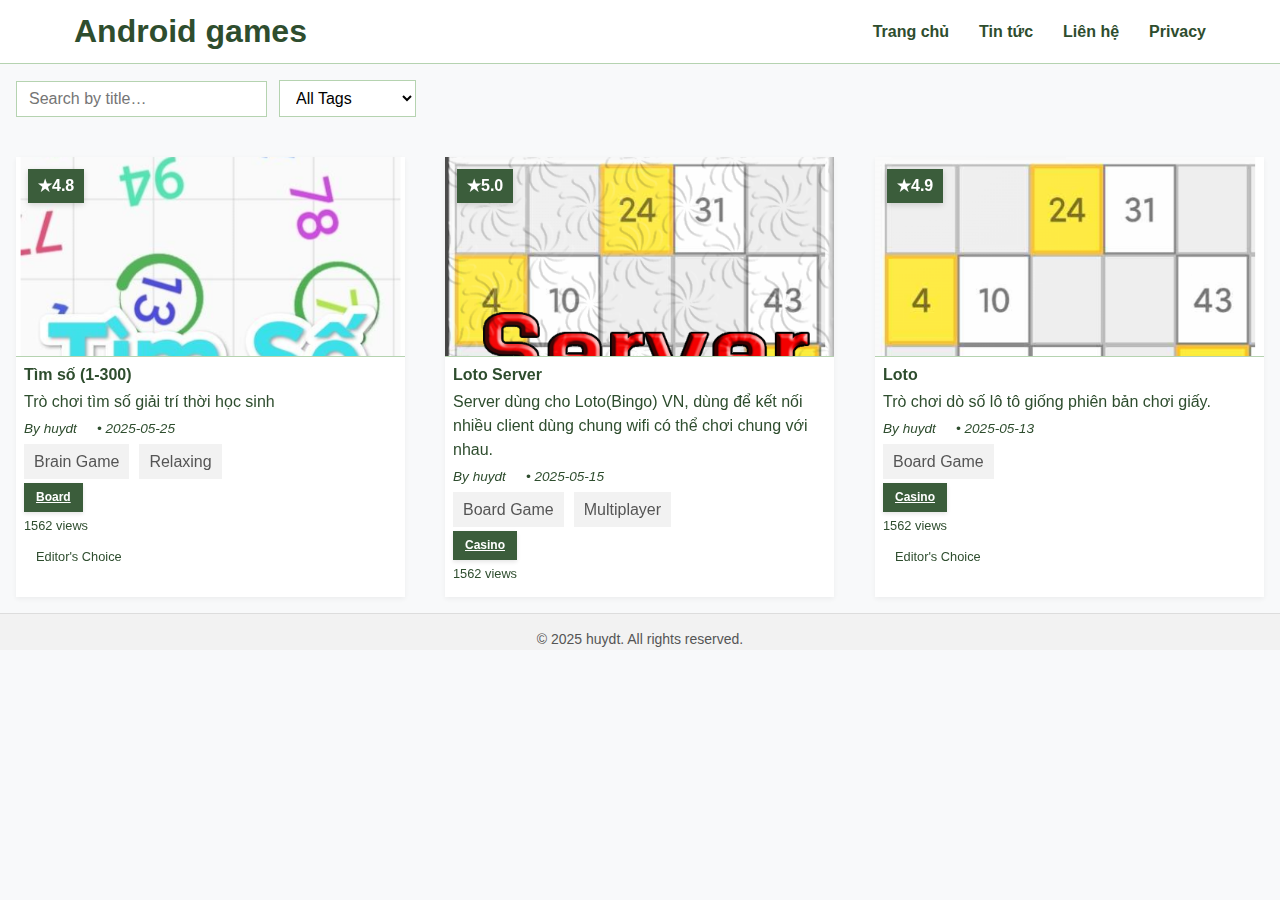
<file: index.html>
<!DOCTYPE html>
<html>
<head>
  <meta charset="utf-8">
  <meta name="viewport" content="width=device-width, initial-scale=1">
  <title>zHuyDT - my blog!</title>

  <link rel="stylesheet" href="./css/style.css" />
  <link rel="stylesheet" href="./css/header.css" />
    <link rel="icon" type="image/x-icon" href="images/favicon.ico">
    <meta property="og:title" content="Android games">
    <meta property="og:description" content="Developer games for android..">
    <meta property="og:image" content="images/tim_so.png">
    <meta property="og:url" content="https://zhuydt.github.io/">
    <meta property="og:type" content="website">
</head>
<body>

<header class="rural-header">
  <div class="container">
    <div>
      <h1><a href="index.html">Android games</a></h1>
      <!-- <p class="subtitle">Long Sơn - TP.Vũng Tàu</p> -->
    </div>
    <button class="menu-toggle" id="menuToggle">☰</button>
    <nav id="mainNav">
  <ul class="nav-links">
    <li><a href="index.html">Trang chủ</a></li>
    <!-- 
    <li class="has-submenu">
      <a href="#">Giới thiệu ▾</a>
      <ul class="submenu">
        <li><a href="/page/co-cau-to-chuc">Cơ cấu tổ chức</a></li>
        <li><a href="/page/ban-lanh-dao">Lãnh đạo xã</a></li>
        <li><a href="/page/lich-su-hinh-thanh">Lịch sử hình thành</a></li>
      </ul>
    </li> -->
    
    <li>
      <a href="news.html" id="tin-tuc">Tin tức</a>
      <!-- <ul class="submenu">
        <li><a href="/page/hoat-dong-dia-phuong">Hoạt động địa phương</a></li>
        <li><a href="/page/thong-bao-cong-khai">Thông báo - Công khai</a></li>
      </ul> -->
    </li>
<!-- 
    <li class="has-submenu">
      <a href="#">Dịch vụ công ▾</a>
      <ul class="submenu">
        <li><a href="/page/thu-tuc-hanh-chinh">Thủ tục hành chính</a></li>
        <li><a href="/page/nop-ho-so">Nộp hồ sơ trực tuyến</a></li>
        <li><a href="/page/tra-cuu-ho-so">Tra cứu hồ sơ</a></li>
      </ul>
    </li>

    <li class="has-submenu">
      <a href="#">Văn hóa - Xã hội ▾</a>
      <ul class="submenu">
        <li><a href="/page/giao-duc">Giáo dục</a></li>
        <li><a href="/page/y-te">Y tế</a></li>
        <li><a href="/page/an-ninh-quoc-phong">An ninh - Quốc phòng</a></li>
      </ul>
    </li> -->

    <li><a href="contact.html">Liên hệ</a></li>
    <li><a href="privacy.html">Privacy</a></li>
  </ul>
</nav>


<script type="text/javascript" src="./js/menu.js"></script>

  </div>
</header>

<div id="app"></div>

<footer class="site-footer">
  <p>&copy; 2025 huydt. All rights reserved.</p>
</footer>

<link rel="stylesheet" type="text/css" href="./renderBlogUI/ui.css">
<link rel="stylesheet" type="text/css" href="./renderBlogUI/post-list.css">
<script src="./renderBlogUI/js/helper.js"></script>
<script src="./renderBlogUI/js/post.js"></script>
<script src="./renderBlogUI/js/ui.js"></script>
<script src="./js/my-posts.js"></script>
<script src="./renderBlogUI/js/renderBlogUIFromAPI.js"></script>
<script src="./renderBlogUI/js/renderBlogUI.js"></script>
<script type="text/javascript">
    
    renderBlogUI(myPosts, {mode: "", lazyload: true, perPage: 4, showSidebar: false, showFilter: true, search: {
      text: true, category: false, tag: true
    }});

</script>

</body>
</html>
</file>
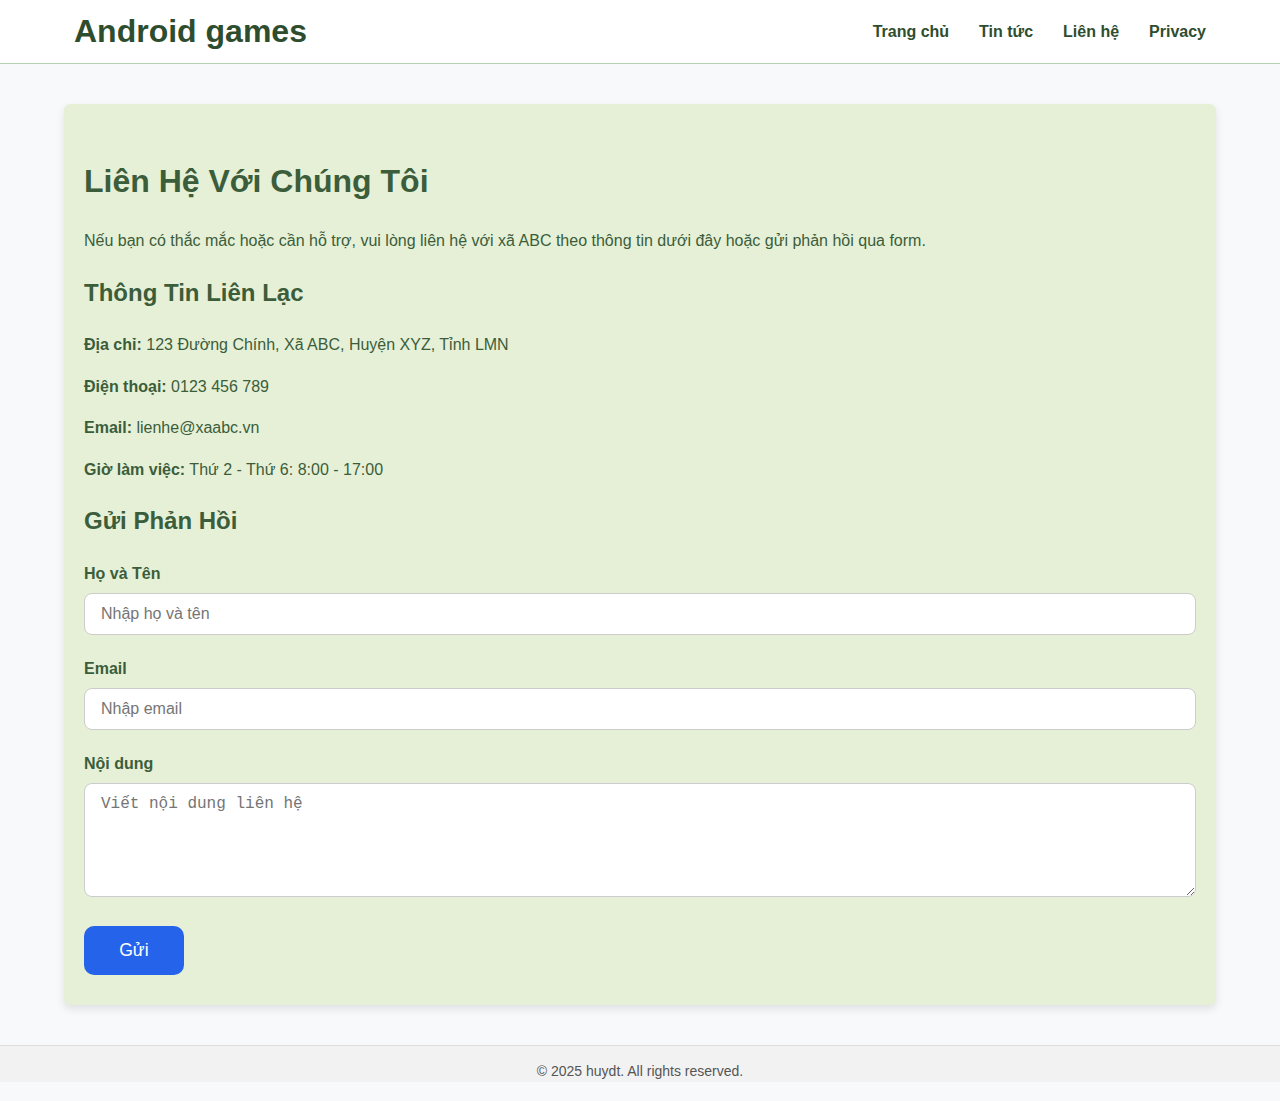
<file: contact.html>
<!DOCTYPE html>
<html>
<head>
  <meta charset="utf-8">
  <meta name="viewport" content="width=device-width, initial-scale=1">
  <title>zHuyDT - contact!</title>

  <link rel="stylesheet" href="./css/style.css" />
  <link rel="stylesheet" href="./css/header.css" />
    <link rel="icon" type="image/x-icon" href="images/favicon.ico">
    <meta property="og:title" content="Android games">
    <meta property="og:description" content="Developer games for android..">
    <meta property="og:image" content="images/tim_so.png">
    <meta property="og:url" content="https://zhuydt.github.io/">
    <meta property="og:type" content="website">
</head>
<body>

<header class="rural-header">
  <div class="container">
    <div>
      <h1><a href="index.html">Android games</a></h1>
      <!-- <p class="subtitle">Long Sơn - TP.Vũng Tàu</p> -->
    </div>
    <button class="menu-toggle" id="menuToggle">☰</button>
    <nav id="mainNav">
  <ul class="nav-links">
    <li><a href="index.html">Trang chủ</a></li>
    
    <li>
      <a href="news.html" id="tin-tuc">Tin tức</a>
      <!-- <ul class="submenu">
        <li><a href="/page/hoat-dong-dia-phuong">Hoạt động địa phương</a></li>
        <li><a href="/page/thong-bao-cong-khai">Thông báo - Công khai</a></li>
      </ul> -->
    </li>

    <li><a href="contact.html">Liên hệ</a></li>
    <li><a href="privacy.html">Privacy</a></li>
  </ul>
</nav>


<script type="text/javascript" src="./js/menu.js"></script>

  </div>
</header>

<link rel="stylesheet" href="css/contact.css">
<section class="contact-section">
  <h1>Liên Hệ Với Chúng Tôi</h1>
  <p class="intro">
    Nếu bạn có thắc mắc hoặc cần hỗ trợ, vui lòng liên hệ với xã ABC theo thông tin dưới đây hoặc gửi phản hồi qua form.
  </p>

  <div class="contact-info">
    <h2>Thông Tin Liên Lạc</h2>
    <p><strong>Địa chỉ:</strong> 123 Đường Chính, Xã ABC, Huyện XYZ, Tỉnh LMN</p>
    <p><strong>Điện thoại:</strong> 0123 456 789</p>
    <p><strong>Email:</strong> lienhe@xaabc.vn</p>
    <p><strong>Giờ làm việc:</strong> Thứ 2 - Thứ 6: 8:00 - 17:00</p>
  </div>

  <div class="contact-form">
    <h2>Gửi Phản Hồi</h2>
    <form id="contactForm" action="#" method="post">
      <label for="name">Họ và Tên</label>
      <input type="text" id="name" name="name" placeholder="Nhập họ và tên" required />

      <label for="email">Email</label>
      <input type="email" id="email" name="email" placeholder="Nhập email" required />

      <label for="message">Nội dung</label>
      <textarea id="message" name="message" placeholder="Viết nội dung liên hệ" rows="5" required></textarea>

      <button type="submit">Gửi</button>
    </form>
  </div>
</section>

<footer class="site-footer">
  <p>&copy; 2025 huydt. All rights reserved.</p>
</footer>

</body>
</html>
</file>
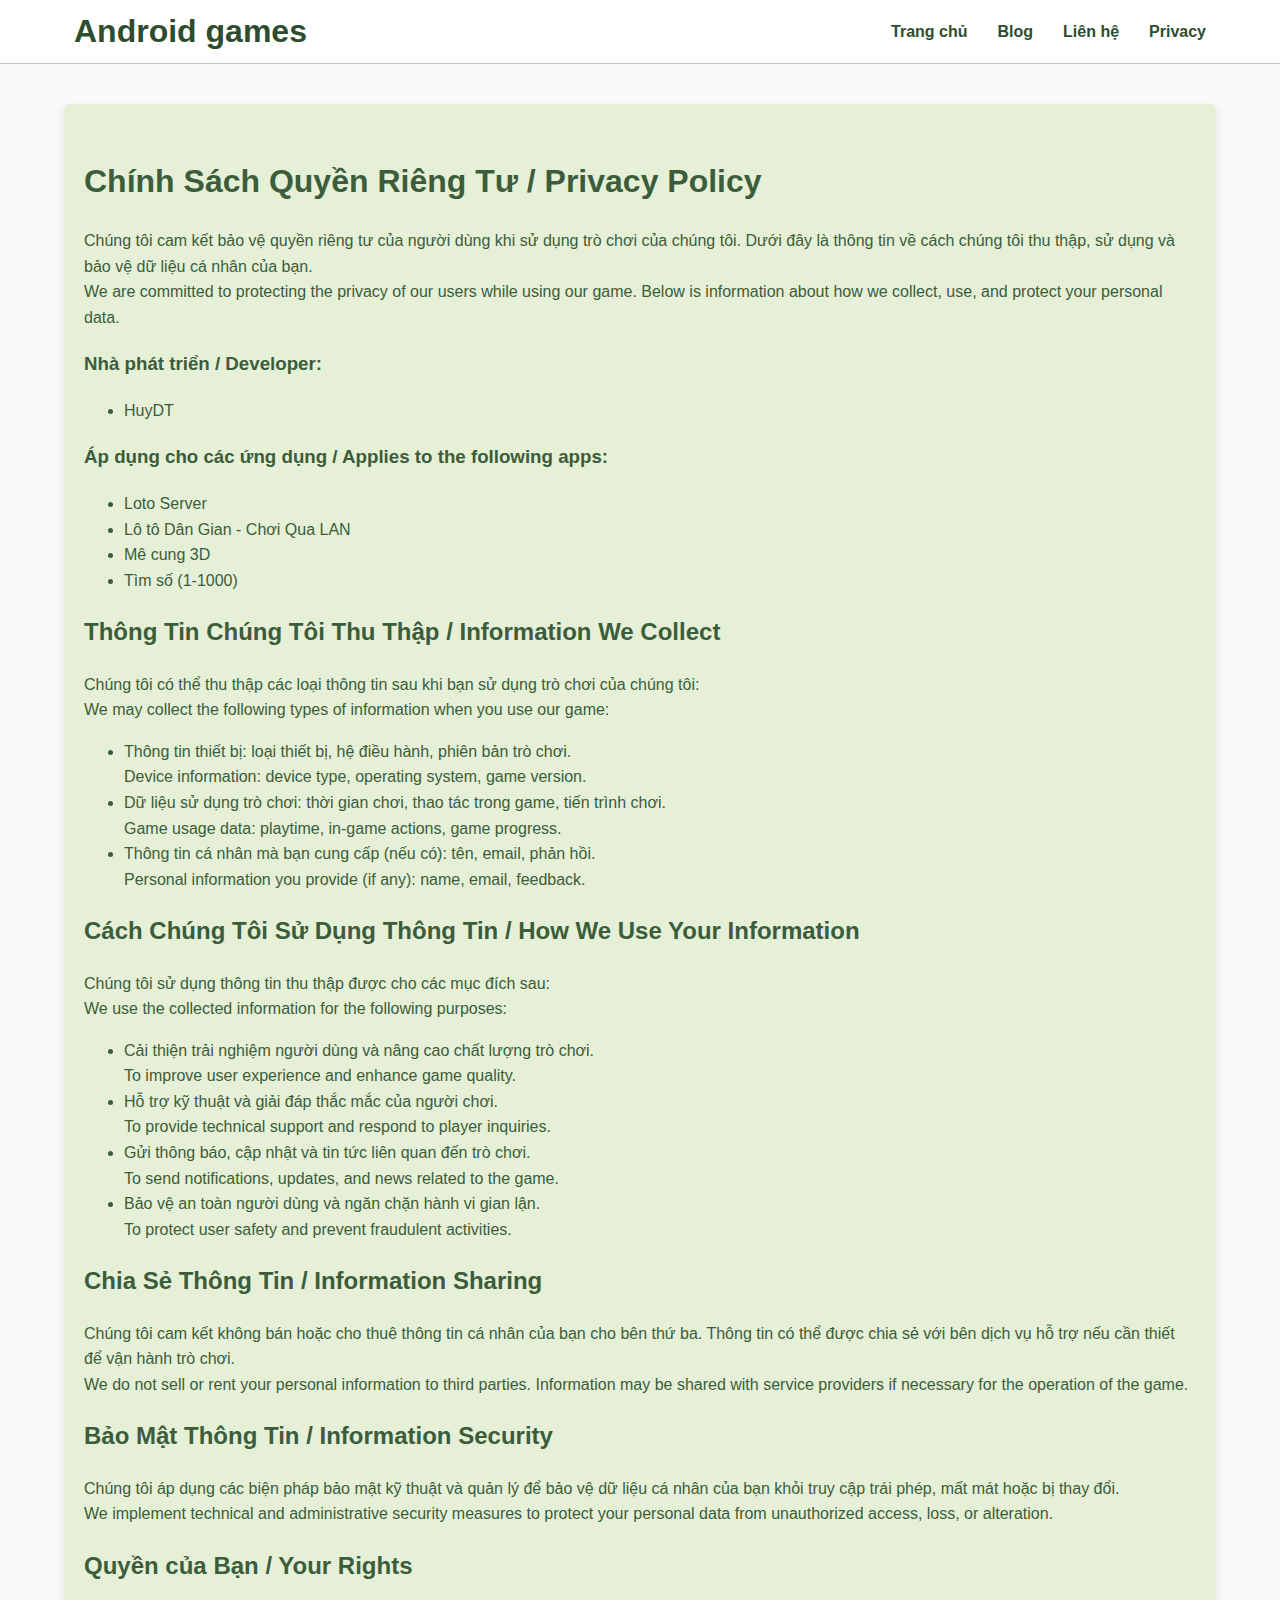
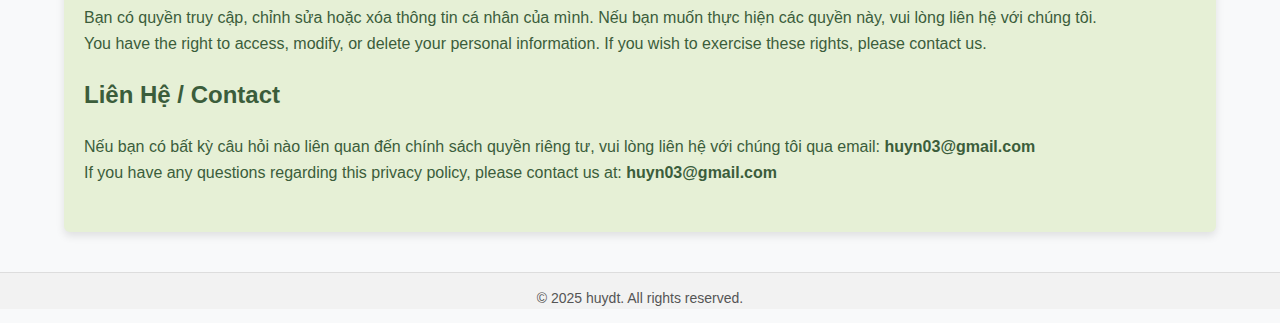
<file: privacy.html>
<!DOCTYPE html>
<html>
<head>
  <meta charset="utf-8">
  <meta name="viewport" content="width=device-width, initial-scale=1">
  <title>zHuyDT - privacy!</title>

  <link rel="stylesheet" href="./css/style.css" />
  <link rel="stylesheet" href="./css/header.css" />
    <link rel="icon" type="image/x-icon" href="images/favicon.ico">
    <meta property="og:title" content="Android games">
    <meta property="og:description" content="Developer games for android..">
    <meta property="og:image" content="images/tim_so.png">
    <meta property="og:url" content="https://zhuydt.github.io/">
    <meta property="og:type" content="website">
</head>
<body>

<header class="rural-header">
  <div class="container">
    <div>
      <h1><a href="index">Android games</a></h1>
      <!-- <p class="subtitle">Long Sơn - TP.Vũng Tàu</p> -->
    </div>
    <button class="menu-toggle" id="menuToggle">☰</button>
    <nav id="mainNav">
  <ul class="nav-links">
    <li><a href="index">Trang chủ</a></li>
    
    <li>
      <a href="news" id="tin-tuc">Blog</a>
      <!-- <ul class="submenu">
        <li><a href="/page/hoat-dong-dia-phuong">Hoạt động địa phương</a></li>
        <li><a href="/page/thong-bao-cong-khai">Thông báo - Công khai</a></li>
      </ul> -->
    </li>

    <li><a href="contact">Liên hệ</a></li>
    <li><a href="privacy">Privacy</a></li>
  </ul>
</nav>


<script type="text/javascript" src="./js/menu.js"></script>

  </div>
</header>

<link rel="stylesheet" href="css/contact.css">

<section class="contact-section">
  <h1>Chính Sách Quyền Riêng Tư / Privacy Policy</h1>
   <p class="intro">
    Chúng tôi cam kết bảo vệ quyền riêng tư của người dùng khi sử dụng trò chơi của chúng tôi. Dưới đây là thông tin về cách chúng tôi thu thập, sử dụng và bảo vệ dữ liệu cá nhân của bạn.<br>
    We are committed to protecting the privacy of our users while using our game. Below is information about how we collect, use, and protect your personal data.
  </p>
  
  <h3>Nhà phát triển / Developer:</h3>
  <ul>
  <li>HuyDT</li>
  </ul>

<h3>Áp dụng cho các ứng dụng / Applies to the following apps:</h3>
<ul>
  <li>Loto Server</li>
  <li>Lô tô Dân Gian - Chơi Qua LAN</li>
  <li>Mê cung 3D</li>
  <li>Tìm số (1-1000)</li>
</ul>

  <div class="contact-info">
    <h2>Thông Tin Chúng Tôi Thu Thập / Information We Collect</h2>
    <p>Chúng tôi có thể thu thập các loại thông tin sau khi bạn sử dụng trò chơi của chúng tôi:<br>
       We may collect the following types of information when you use our game:</p>
    <ul>
      <li>Thông tin thiết bị: loại thiết bị, hệ điều hành, phiên bản trò chơi.<br>
          Device information: device type, operating system, game version.</li>
      <li>Dữ liệu sử dụng trò chơi: thời gian chơi, thao tác trong game, tiến trình chơi.<br>
          Game usage data: playtime, in-game actions, game progress.</li>
      <li>Thông tin cá nhân mà bạn cung cấp (nếu có): tên, email, phản hồi.<br>
          Personal information you provide (if any): name, email, feedback.</li>
    </ul>
  </div>

  <div class="contact-usage">
    <h2>Cách Chúng Tôi Sử Dụng Thông Tin / How We Use Your Information</h2>
    <p>Chúng tôi sử dụng thông tin thu thập được cho các mục đích sau:<br>
       We use the collected information for the following purposes:</p>
    <ul>
      <li>Cải thiện trải nghiệm người dùng và nâng cao chất lượng trò chơi.<br>
          To improve user experience and enhance game quality.</li>
      <li>Hỗ trợ kỹ thuật và giải đáp thắc mắc của người chơi.<br>
          To provide technical support and respond to player inquiries.</li>
      <li>Gửi thông báo, cập nhật và tin tức liên quan đến trò chơi.<br>
          To send notifications, updates, and news related to the game.</li>
      <li>Bảo vệ an toàn người dùng và ngăn chặn hành vi gian lận.<br>
          To protect user safety and prevent fraudulent activities.</li>
    </ul>
  </div>

  <div class="contact-sharing">
    <h2>Chia Sẻ Thông Tin / Information Sharing</h2>
    <p>Chúng tôi cam kết không bán hoặc cho thuê thông tin cá nhân của bạn cho bên thứ ba. Thông tin có thể được chia sẻ với bên dịch vụ hỗ trợ nếu cần thiết để vận hành trò chơi.<br>
       We do not sell or rent your personal information to third parties. Information may be shared with service providers if necessary for the operation of the game.</p>
  </div>

  <div class="contact-security">
    <h2>Bảo Mật Thông Tin / Information Security</h2>
    <p>Chúng tôi áp dụng các biện pháp bảo mật kỹ thuật và quản lý để bảo vệ dữ liệu cá nhân của bạn khỏi truy cập trái phép, mất mát hoặc bị thay đổi.<br>
       We implement technical and administrative security measures to protect your personal data from unauthorized access, loss, or alteration.</p>
  </div>

  <div class="contact-rights">
    <h2>Quyền của Bạn / Your Rights</h2>
    <p>Bạn có quyền truy cập, chỉnh sửa hoặc xóa thông tin cá nhân của mình. Nếu bạn muốn thực hiện các quyền này, vui lòng liên hệ với chúng tôi.<br>
       You have the right to access, modify, or delete your personal information. If you wish to exercise these rights, please contact us.</p>
  </div>

  <div class="contact-contact">
    <h2>Liên Hệ / Contact</h2>
    <p>Nếu bạn có bất kỳ câu hỏi nào liên quan đến chính sách quyền riêng tư, vui lòng liên hệ với chúng tôi qua email: <strong>huyn03@gmail.com</strong><br>
       If you have any questions regarding this privacy policy, please contact us at: <strong>huyn03@gmail.com</strong></strong></p>
  </div>
</section>

<footer class="site-footer">
  <p>&copy; 2025 huydt. All rights reserved.</p>
</footer>

</body>
</html>
</file>
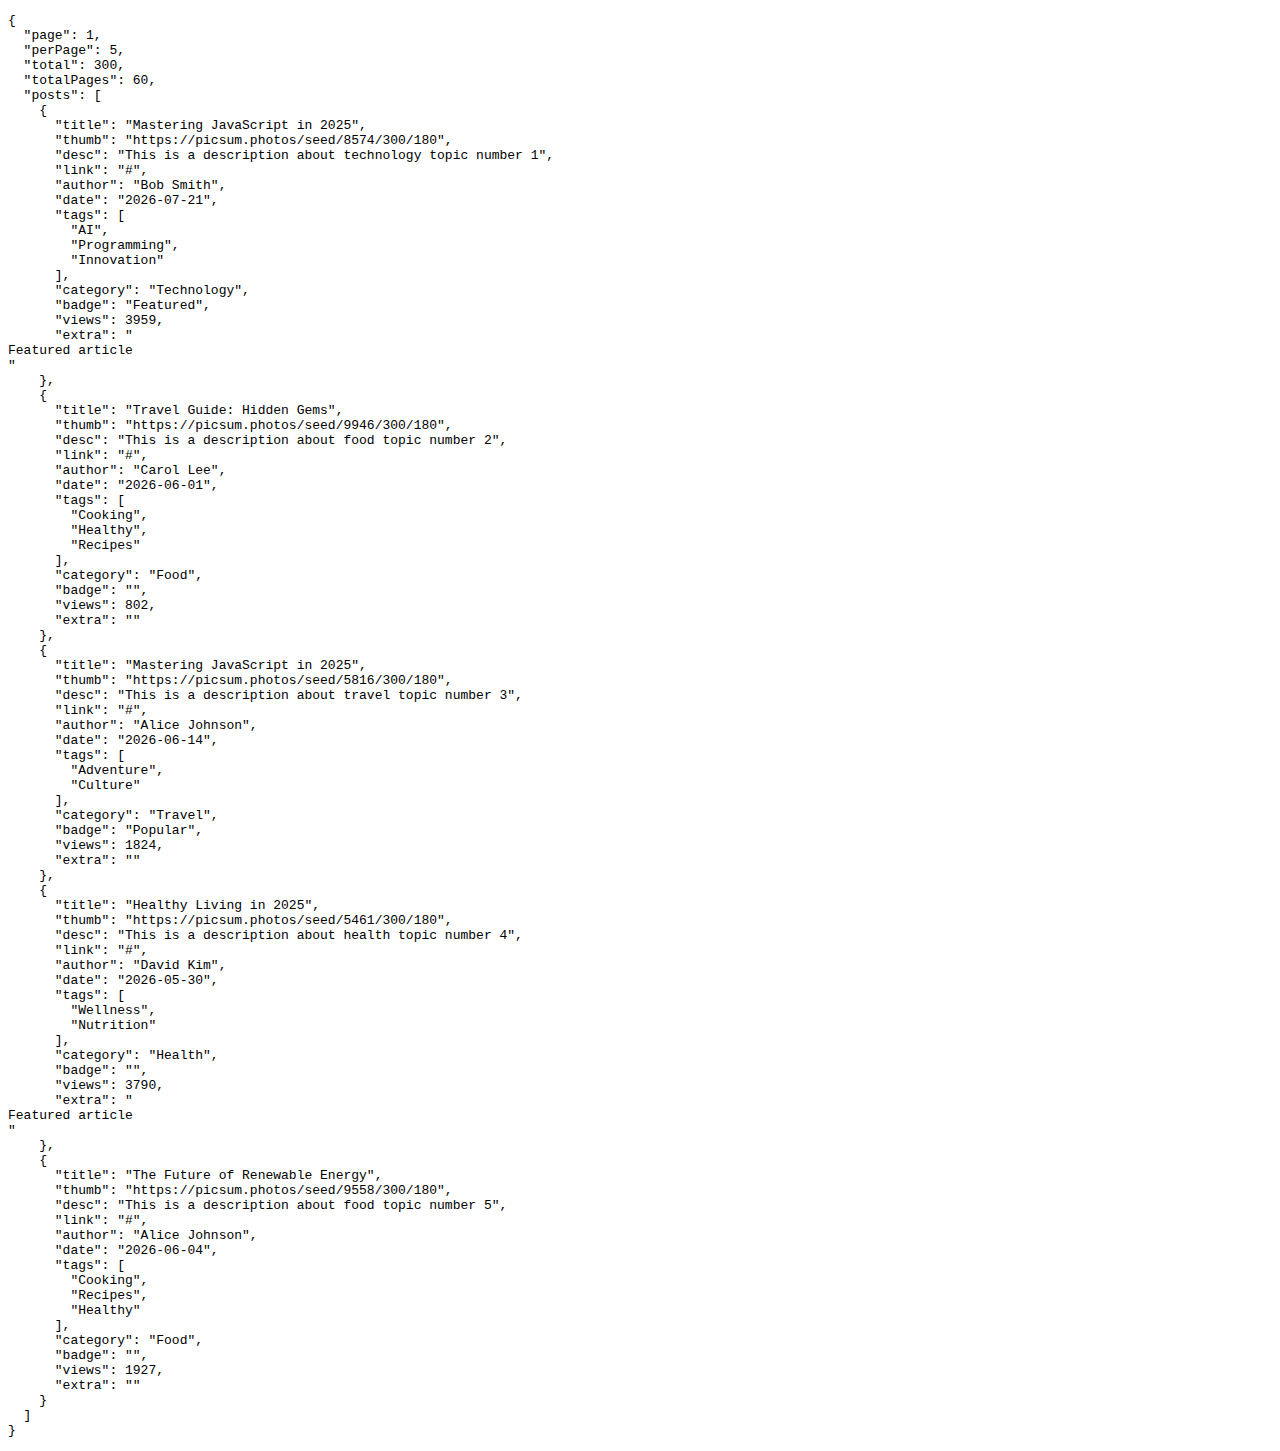
<file: renderBlogUI/fake-api.html>
<!DOCTYPE html>
<html lang="en">
<head>
  <meta charset="UTF-8" />
  <title>Fake API</title>
</head>
<body>
<script>
(function() {
  function randomFromArray(arr) {
    return arr[Math.floor(Math.random() * arr.length)];
  }

  function generateRandomPosts(count = 10) {
    const titles = [
      "AI Revolution: Changing the World",
      "Healthy Living in 2025",
      "Exploring the Cosmos",
      "The Future of Renewable Energy",
      "Mastering JavaScript in 2025",
      "The Art of Meditation",
      "Travel Guide: Hidden Gems",
      "The Rise of Electric Vehicles",
      "Cooking Made Easy",
      "Blockchain Beyond Bitcoin"
    ];

    const categories = [
      "Technology", "Health", "Science", "Travel", "Food", "Lifestyle"
    ];

    const tagsMap = {
      "Technology": ["AI", "Programming", "Innovation"],
      "Health": ["Wellness", "Fitness", "Nutrition"],
      "Science": ["Space", "Research", "Physics"],
      "Travel": ["Adventure", "Culture", "Tips"],
      "Food": ["Recipes", "Cooking", "Healthy"],
      "Lifestyle": ["Meditation", "Habits", "Productivity"]
    };

    const authors = ["Alice Johnson", "Bob Smith", "Carol Lee", "David Kim"];
    const badges = ["New", "Popular", "Featured", ""];

    const posts = [];

    for (let i = 0; i < count; i++) {
      const category = randomFromArray(categories);
      let tags = tagsMap[category].slice();
      tags = tags.sort(() => 0.5 - Math.random());
      const postTags = tags.slice(0, Math.floor(Math.random() * 3) + 1);

      posts.push({
        title: randomFromArray(titles),
        thumb: `https://picsum.photos/seed/${Math.floor(Math.random() * 9000) + 1000}/300/180`,
        desc: `This is a description about ${category.toLowerCase()} topic number ${i + 1}`,
        link: "#",
        author: randomFromArray(authors),
        date: new Date(Date.now() - Math.floor(Math.random() * 60) * 24 * 60 * 60 * 1000).toISOString().split('T')[0],
        tags: postTags,
        category: category,
        badge: randomFromArray(badges),
        views: Math.floor(Math.random() * 4901) + 100,
        extra: (i % 3 === 0) ? "<div class='extra-info'>Featured article</div>" : ""
      });
    }

    return posts;
  }

  function getParams() {
    const params = {};
    location.search.substring(1).split("&").forEach(pair => {
      if (!pair) return;
      const [key, value] = pair.split("=");
      params[decodeURIComponent(key)] = decodeURIComponent(value || "");
    });
    return params;
  }

  function getPosts({ search = '', category = 'All', tag = '', page = 1, perPage = 5 } = {}) {
    const allPosts = generateRandomPosts(300);

    const filtered = allPosts.filter(post => {
      if (search && !post.title.toLowerCase().includes(search.toLowerCase())) return false;
      if (category !== 'All' && post.category !== category) return false;
      if (tag && (!post.tags || !post.tags.includes(tag))) return false;
      return true;
    });

    const total = filtered.length;
    const totalPages = Math.ceil(total / perPage);
    const offset = (page - 1) * perPage;
    const pagePosts = filtered.slice(offset, offset + perPage);

    return {
      page,
      perPage,
      total,
      totalPages,
      posts: pagePosts
    };
  }

  const params = getParams();
  const page = Number(params.page) || 1;
  const perPage = Number(params.perPage) || 5;

  const result = getPosts({
    search: params.search || '',
    category: params.category || 'All',
    tag: params.tag || '',
    page,
    perPage
  });

  console.log(result);

  // Clear document and output JSON only
  document.documentElement.innerHTML = '';
  document.body.innerHTML = '<pre>' + JSON.stringify(result, null, 2) + '</pre>';
  document.close();
})();
</script>
</body>
</html>
</file>
<file: css/style.css>
.site-footer {
  text-align: center;
  font-size: 14px;
  background-color: #f2f2f2;
  color: #555;
  border-top: 1px solid #ddd;
}

/* variables.css */
:root {
  --color-primary: #3b5d3b;
  --color-primary-dark: #2e4d2e;
  --color-secondary: #4f724f;
  --color-overlay: rgba(34, 65, 23, 0.5);
  --color-bg: #f8f9fa;
  --color-white: #fff;
  --color-gray: #ccc;
  --color-link: #007bff;
  --color-border: #b5d3b0;
  --color-subtle-bg: #f3fbe9;

  --font-main: 'Georgia', serif;
  --font-alt: 'Roboto', 'Noto Sans', sans-serif;

  --spacing-xs: 5px;
  --spacing-sm: 10px;
  --spacing-md: 20px;
  --spacing-lg: 30px;
  --spacing-xl: 40px;

  --radius-sm: 4px;
  --radius-md: 6px;
  --radius-lg: 10px;

  --transition: 0.3s ease;
  --shadow-sm: 0 2px 5px rgba(0, 0, 0, 0.05);
  --shadow-md: 0 4px 8px rgba(0, 0, 0, 0.1);
  --shadow-lg: 0 8px 12px rgba(0, 0, 0, 0.15);
}

*{
  box-sizing: border-box;
}

/* body and base styles */
body {
  font-family: var(--font-alt);
  background-color: var(--color-bg);
  color: var(--color-primary-dark);
  font-size: 16px;
  line-height: 1.6;
  margin: 0;
}

.container {
  width: 90%;
  max-width: 1200px;
  margin: auto;
}
</file>
<file: css/header.css>
/* header.css - Refactored using CSS variables */
.rural-header {
  position: sticky;
  top: 0;
  z-index: 999;/*
  background:
    linear-gradient(rgba(232, 245, 233, 0.9), rgba(208, 240, 192, 0.9)),
    url('https://www.transparenttextures.com/patterns/grass.png');*/
    background: #fff;
  background-size: cover;
  background-position: center;
  border-bottom: 1px solid var(--color-border);
/*  padding: var(--spacing-md) var(--spacing-sm);*/
  color: var(--color-primary);
  backdrop-filter: blur(2px);
}

.rural-header .container {
  display: flex;
  justify-content: space-between;
  align-items: center;
  position: relative;
  flex-wrap: nowrap;
  text-align: left;
}

.rural-header h1 {
  margin: 0;
  color: var(--color-primary-dark);
  font-size: 2em;
  flex-shrink: 0;
}

.rural-header .subtitle {
  font-size: 0.85em;
  font-style: italic;
  color: var(--color-secondary);
  margin: 4px 0 0;
  opacity: 0.7;
}

.rural-header nav {
  margin: 0;
  flex-shrink: 0;
}

.rural-header nav ul {
  list-style: none;
  display: flex;
  gap: var(--spacing-sm);
  padding: 0;
  margin: 0;
}

.rural-header nav li {
  position: relative;
}

.rural-header nav a , .rural-header a{
  color: var(--color-primary-dark);
  text-decoration: none;
  font-weight: bold;
  padding: 6px 10px;
  border-radius: var(--radius-sm);
  display: block;
  transition: background-color var(--transition);
  user-select: none;
}

.rural-header nav a:hover,
.rural-header nav a:focus {
  background-color: #cfe9c8;
  color: #1f3b1f;
  outline: none;
}

.submenu {
  position: absolute;
  top: 100%;
  left: 0;
  background-color: var(--color-subtle-bg);
  border: 1px solid var(--color-border);
  min-width: 160px;
  padding: 8px 0;
  box-shadow: var(--shadow-md);
  display: none;
  z-index: 9999;
  opacity: 0;
  pointer-events: none;
  transition: opacity var(--transition);
}

.submenu li {
  text-align: left;
}

.submenu a {
  padding: 8px 16px;
  width: 100%;
  display: block;
  color: var(--color-primary-dark);
}

.submenu a:hover,
.submenu a:focus {
  background-color: #d4edc9;
  outline: none;
}

.has-submenu .submenu{
  display: block;
}

@media (min-width: 769px) {
  .has-submenu:hover > .submenu,
  .has-submenu:focus-within > .submenu {
    display: block;
    opacity: 1;
    pointer-events: auto;
  }
}

.menu-toggle {
  display: none;
  font-size: 26px;
  background: none;
  border: none;
  color: var(--color-primary-dark);
  cursor: pointer;
  margin-left: var(--spacing-sm);
}
/*
@media (max-width: 1136px) {
  .rural-header .container {
    flex-direction: column;
  }
}*/

@media (max-width: 768px) {
  .rural-header .container {
    flex-direction: unset;
  }

  .menu-toggle {
    display: block;
  }

  #mainNav {
    display: none;
  }

  #mainNav.active {
    display: block;
    position: absolute;
    top: 100%;
    right: var(--spacing-sm);
    background-color: var(--color-subtle-bg);
    border: 1px solid var(--color-border);
    padding: var(--spacing-sm) var(--spacing-md);
    box-shadow: var(--shadow-md);
    border-radius: var(--radius-md);
    z-index: 9999;
    width: 220px;
  }

  .rural-header nav ul {
    flex-direction: column;
    gap: var(--spacing-xs);
  }

  .submenu {
    position: static !important;
    display: none !important;
    opacity: 1;
    pointer-events: auto;
    box-shadow: none;
    border: none;
    padding-left: var(--spacing-md);
    transition: none;
  }

  .has-submenu.open > .submenu {
    display: block !important;
    padding-left: 1em;
  }
}
</file>
<file: renderBlogUI/ui.css>
.post-content{
  padding: 8px;
}

.post-content > *{
  margin: unset !important;
  margin-bottom: 4px !important;
}

.layout{
  padding: 1em;
}

.lazy-trigger {
  display: none; /* Chỉ hiện khi còn bài */
  justify-content: center;
  align-items: center;
  padding: var(--spacing-xl);
  width: 100%;
}

.lazy-trigger.loading::after {
  content: "";
  width: 24px;
  height: 24px;
  border: 3px solid #ccc;
  border-top-color: var(--color-text);
  border-radius: var(--border-radius-full);
  animation: spin 0.8s linear infinite;
}

@keyframes spin {
  to {
    transform: rotate(360deg);
  }
}

/* Sidebar */
.sidebar {
  background: var(--color-white);
  padding: var(--spacing-xl);
  border-radius: var(--border-radius-md);
  box-shadow: 0 2px 10px var(--shadow-sm);
  font-family: var(--font-family-base);
  margin-bottom: var(--spacing-2xl);
}

.sidebar-section {
/*  margin-bottom: var(--spacing-2xl);*/
}

.sidebar-section h3 {
  margin-bottom: var(--spacing-md);
  font-size: var(--font-size-base);
  color: var(--color-text);
  border-bottom: 2px solid var(--color-primary);
  padding-bottom: 5px;
}

.sidebar-section ul {
  list-style: none;
  padding-left: 0;
  margin: 0;
}

.sidebar-section ul li {
/*  margin-bottom: var(--spacing-lg);*/
}

.sidebar-section ul li a {
  text-decoration: none;
  color: var(--color-text-light);
  font-size: var(--font-size-sm);
  transition: color 0.2s ease;
}

.sidebar-section ul li a:hover {
  color: var(--color-primary);
  text-decoration: underline;
}

/* Filters */
.filters {
  display: flex;
  gap: 12px;
  margin-bottom: var(--spacing-xl);
  align-items: center;
  max-width: 400px;
}

.filters input[type="text"] {
  flex-grow: 1;
  padding: 8px 12px;
  font-size: var(--font-size-base);
  border: 1.8px solid var(--color-border);
  border-radius: var(--border-radius-sm);
  transition: border-color 0.2s ease;
}

.filters input[type="text"]:focus {
  border-color: var(--color-primary);
  outline: none;
}

.filters select {
  padding: 8px 12px;
  font-size: var(--font-size-base);
  border: 1.8px solid var(--color-border);
  border-radius: var(--border-radius-sm);
  background: var(--color-white);
  cursor: pointer;
  transition: border-color 0.2s ease;
}

.filters select:focus {
  border-color: var(--color-primary);
  outline: none;
}

/* Pagination */
.pagination {
  display: flex;
  gap: 8px;
  justify-content: center;
  margin-top: 16px;
  flex-wrap: wrap;
  user-select: none;
}

.page-btn {
  padding: 6px 12px;
  border: 1px solid #ccc;
  border-radius: 4px;
  background-color: #fff;
  cursor: pointer;
  transition: background-color 0.2s ease;
}

.page-btn:hover:not(:disabled) {
  background-color: #f0f0f0;
}

.page-btn:disabled {
  background-color: #eee;
  cursor: default;
}

.page-btn.active {
  font-weight: bold;
  background-color: #ddd;
}

.page-ellipsis {
  display: flex;
  align-items: center;
  padding: 6px 8px;
  color: #888;
  font-size: 14px;
}
</file>
<file: renderBlogUI/post-list.css>
.post-list {
  display: grid;
  grid-template-columns: repeat(auto-fit, minmax(250px, 1fr));
  gap: var(--spacing-xl);
  margin: 0 auto;
/*  padding: var(--spacing-xl);*/
  font-family: var(--font-family-base);
  background: var(--color-bg);
  animation: fadeIn 0.4s ease-in-out;
}

.post-list > * {
  will-change: opacity, transform;
  transition: opacity 0.3s ease, transform 0.3s ease;
}

.post {
  background: var(--color-white);
  border-radius: var(--border-radius-lg);
  box-shadow: var(--shadow-sm);
  overflow: hidden;
  display: flex;
  flex-direction: column;
  transition: transform 0.25s ease, box-shadow 0.25s ease;
  position: relative;
}

.post:hover {
  transform: translateY(-6px) scale(1.01);
  box-shadow: 0 8px 24px var(--shadow-md);
  z-index: 2;
}

.post-thumb-wrap {
  display: block;
  overflow: hidden;
  position: relative;
  border-top-left-radius: var(--border-radius-lg);
  border-top-right-radius: var(--border-radius-lg);
}

.post-thumb {
  width: 100%;
  height: 200px;
  object-fit: cover;
  display: block;
  transition: transform 0.4s ease;
  border-bottom: 1px solid var(--color-border);
}

.post-thumb-wrap:hover .post-thumb {
  transform: scale(1.07);
}

.post-badge {
  position: absolute;
  top: 12px;
  left: 12px;
  background: var(--color-primary);
  color: #fff;
  font-size: var(--font-size-xs);
  font-weight: 700;
  padding: 4px 10px;
  border-radius: var(--border-radius-md);
  text-transform: uppercase;
  pointer-events: none;
  box-shadow: 0 2px 6px rgba(0,0,0,0.15);
}

.post-title {
  font-size: var(--font-size-xl);
  margin: var(--spacing-lg) var(--spacing-xl) var(--spacing-sm);
  font-weight: 700;
  line-height: 1.3;
}

.post-title a {
  text-decoration: none;
  color: var(--color-text);
  transition: color 0.25s ease;
}

.post-title a:hover {
  color: var(--color-primary);
}

.post-desc {
  font-size: var(--font-size-sm);
  margin: 0 var(--spacing-xl) var(--spacing-xl);
  color: var(--color-text-light);
  line-height: 1.5;
  flex-grow: 1;
}

.post-meta {
  font-size: 0.85rem;
  color: var(--color-text-light);
  margin: 0 var(--spacing-xl) var(--spacing-md);
  display: flex;
  gap: var(--spacing-md);
  font-style: italic;
}

.post-author::before {
  content: 'By ';
}

.post-date::before {
  content: '• ';
}

.post-tags {
  margin: 0 var(--spacing-xl) var(--spacing-md);
}

.post-tag {
  display: inline-block;
  background: #f2f2f2;
  color: #555;
  font-size: var(--font-size-xs);
  padding: 5px 10px;
  border-radius: var(--border-radius-sm);
  margin-right: var(--spacing-sm);
  transition: background 0.3s ease;
}

.post-tag:hover {
  background: var(--color-primary);
  color: #fff;
}

.post-category {
  display: inline-block;
  background: var(--color-primary);
  color: var(--color-white);
  font-size: 0.75rem;
  font-weight: 600;
  padding: 5px 12px;
  border-radius: var(--border-radius-md);
/*  margin: var(--spacing-md) var(--spacing-xl) var(--spacing-sm);*/
  align-self: flex-start;
  user-select: none;
  box-shadow: 0 2px 4px rgba(0,0,0,0.1);
}

.post-views {
  font-size: 0.8rem;
  color: var(--color-text-light);
  margin: 0 var(--spacing-xl) var(--spacing-xl);
  user-select: none;
}

.extra-info {
  background: var(--color-surface);
  color: var(--color-text-light);
  font-size: 0.8rem;
  padding: 6px 12px;
  margin: 0 var(--spacing-xl) var(--spacing-xl);
  border-radius: var(--border-radius-sm);
  user-select: none;
}

/* Animation */
@keyframes fadeIn {
  from {
    opacity: 0;
    transform: translateY(10px);
  }
  to {
    opacity: 1;
    transform: translateY(0);
  }
}
</file>
<file: css/contact.css>
/* contact.css */
.contact-section {
  background-color: #e6f0d6;
  padding: var(--spacing-lg) var(--spacing-md);
  color: var(--color-primary);
  width: 90%;
  margin: var(--spacing-xl) auto;
  border-radius: var(--radius-md);
  box-shadow: var(--shadow-md);
}

#feedbackForm textarea {
  width: 100%;
  padding: var(--spacing-sm);
  border: 1px solid var(--color-border);
  border-radius: var(--radius-sm);
  resize: vertical;
  font-family: inherit;
  font-size: 1em;
  margin-bottom: var(--spacing-sm);
}

#feedbackForm button {
  background-color: var(--color-primary);
  color: var(--color-white);
  border: none;
  padding: var(--spacing-sm) var(--spacing-lg);
  border-radius: var(--radius-md);
  font-weight: bold;
  cursor: pointer;
  transition: background-color var(--transition);
}

#feedbackForm button:hover {
  background-color: var(--color-primary-dark);
}

form label {
  display: block;
  margin-bottom: 0.4em;
  font-weight: 600;
}

form input[type="text"],
form input[type="email"],
form textarea {
  width: 100%;
  padding: 0.7em 1em;
  margin-bottom: 1.3em;
  border: 1.5px solid #ccc;
  border-radius: 8px;
  font-size: 1em;
  transition: border-color 0.3s ease;
}

form input[type="text"]:focus,
form input[type="email"]:focus,
form textarea:focus {
  border-color: #2563eb;
  outline: none;
}

form button {
  background-color: #2563eb;
  color: white;
  font-size: 1.1em;
  padding: 0.8em 2em;
  border: none;
  border-radius: 10px;
  cursor: pointer;
  transition: background-color 0.3s ease;
}

form button:hover {
  background-color: #1e40af;
}
</file>
